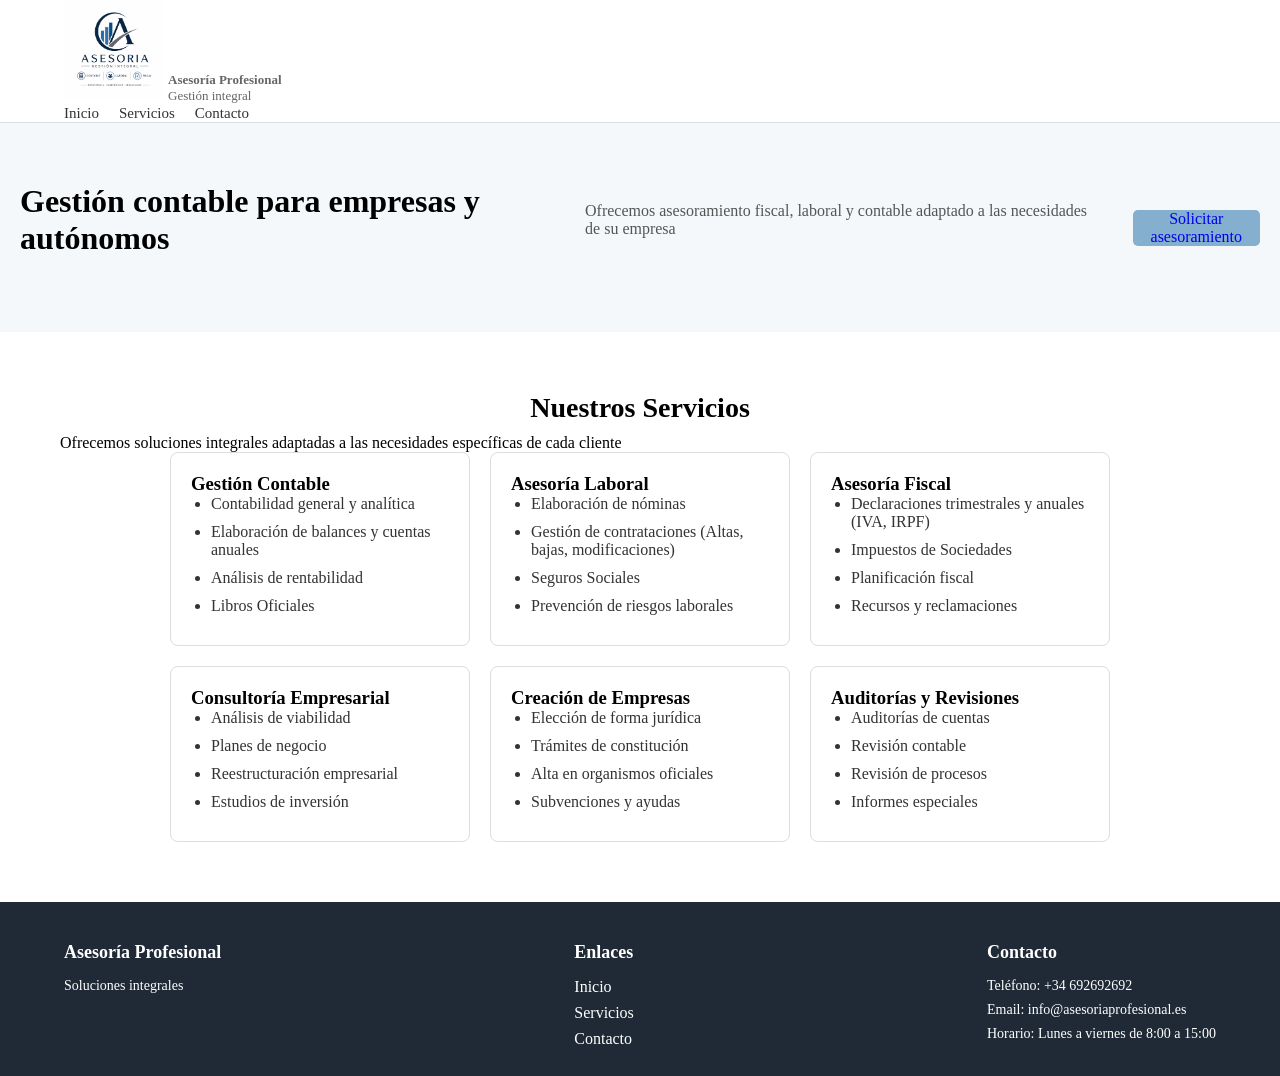
<file: index.html>
<!DOCTYPE html>
<html lang="es">
<head>
    <meta charset="UTF-8">
    <meta name="viewport" content="width=device-width, initial-scale=1.0">
    <title>Asesoría Profesional</title>
    <link rel="stylesheet" type="text/css" href="style.css">
</head>
<body>
    <header>
        <div class="contenedor">
            <img src="img/logo-empresa.png" alt="Logo de la Asesoría Profesional">
            <div class="nombre-empresa">
                <strong>Asesoría Profesional</strong>
                <p>Gestión integral</p>
            </div>
        

            <nav>
                <ul>
                    <li><a href="index.html">Inicio</a></li>
                    <li><a href="servicios.html">Servicios</a></li>
                    <li><a href="contacto.html">Contacto</a></li>
                </ul>
            </nav>
        </div>
    </header>

    <main>
        <section class="hero">
            <h1>Gestión contable para empresas y autónomos</h1>
            <p>Ofrecemos asesoramiento fiscal, laboral y contable adaptado a las necesidades de su empresa</p>
            <a href="contacto.html" class="boton-solicitar">Solicitar asesoramiento</a>
        </section>

        <section class="servicios">
            <h2>Nuestros Servicios</h2>
            <p>Ofrecemos soluciones integrales adaptadas a las necesidades específicas de cada cliente</p>
            <div class="cards">

                <article class="card">
                    <h3>Gestión Contable</h3>
                    <ul>
                        <li>Contabilidad general y analítica</li>
                        <li>Elaboración de balances y cuentas anuales</li>
                        <li>Análisis de rentabilidad</li>
                        <li>Libros Oficiales</li>
                    </ul>
                </article>
                                
                <article class="card">
                    <h3>Asesoría Laboral</h3>
                    <ul>
                        <li>Elaboración de nóminas</li>
                        <li>Gestión de contrataciones (Altas, bajas, modificaciones)</li>
                        <li>Seguros Sociales</li>
                        <li>Prevención de riesgos laborales</li>
                    </ul>
                </article>
                                
                <article class="card">
                    <h3>Asesoría Fiscal</h3>
                    <ul>
                        <li>Declaraciones trimestrales y anuales (IVA, IRPF)</li>
                        <li>Impuestos de Sociedades</li>
                        <li>Planificación fiscal</li>
                        <li>Recursos y reclamaciones</li>
                    </ul>
                </article>
                                
                <article class="card">
                    <h3>Consultoría Empresarial</h3>
                    <ul>
                        <li>Análisis de viabilidad</li>
                        <li>Planes de negocio</li>
                        <li>Reestructuración empresarial</li>
                        <li>Estudios de inversión</li>
                    </ul>
                </article>
                                
                <article class="card">
                    <h3>Creación de Empresas</h3>
                    <ul>
                        <li>Elección de forma jurídica</li>
                        <li>Trámites de constitución</li>
                        <li>Alta en organismos oficiales</li>
                        <li>Subvenciones y ayudas</li>
                    </ul>
                </article>
                                
                <article class="card">
                    <h3>Auditorías y Revisiones</h3>
                    <ul>
                        <li>Auditorías de cuentas</li>
                        <li>Revisión contable</li>
                        <li>Revisión de procesos</li>
                        <li>Informes especiales</li>
                    </ul>
                </article>
            </div>
        </section>
    </main>

    <footer>
        <div class="contenedor-footer">
            <div class="empresa-footer">
             <h3>Asesoría Profesional</h3>
             <p>Soluciones integrales</p>
            </div>

            <div class="enlaces-footer">
                <h3>Enlaces</h3>
                <ul>
                    <li><a href="index.html">Inicio</a></li>
                    <li><a href="servicios.html">Servicios</a></li>
                    <li><a href="contacto.html">Contacto</a></li>
                </ul>
            </div>

            <div class="contacto-footer">
                <h3>Contacto</h3>
                <p>Teléfono: +34 692692692</p>
                <p>Email: info@asesoriaprofesional.es</p>
                <p>Horario: Lunes a viernes de 8:00 a 15:00</p>

            </div>
        </div>
    </footer>
    
</body>
</html>
</file>
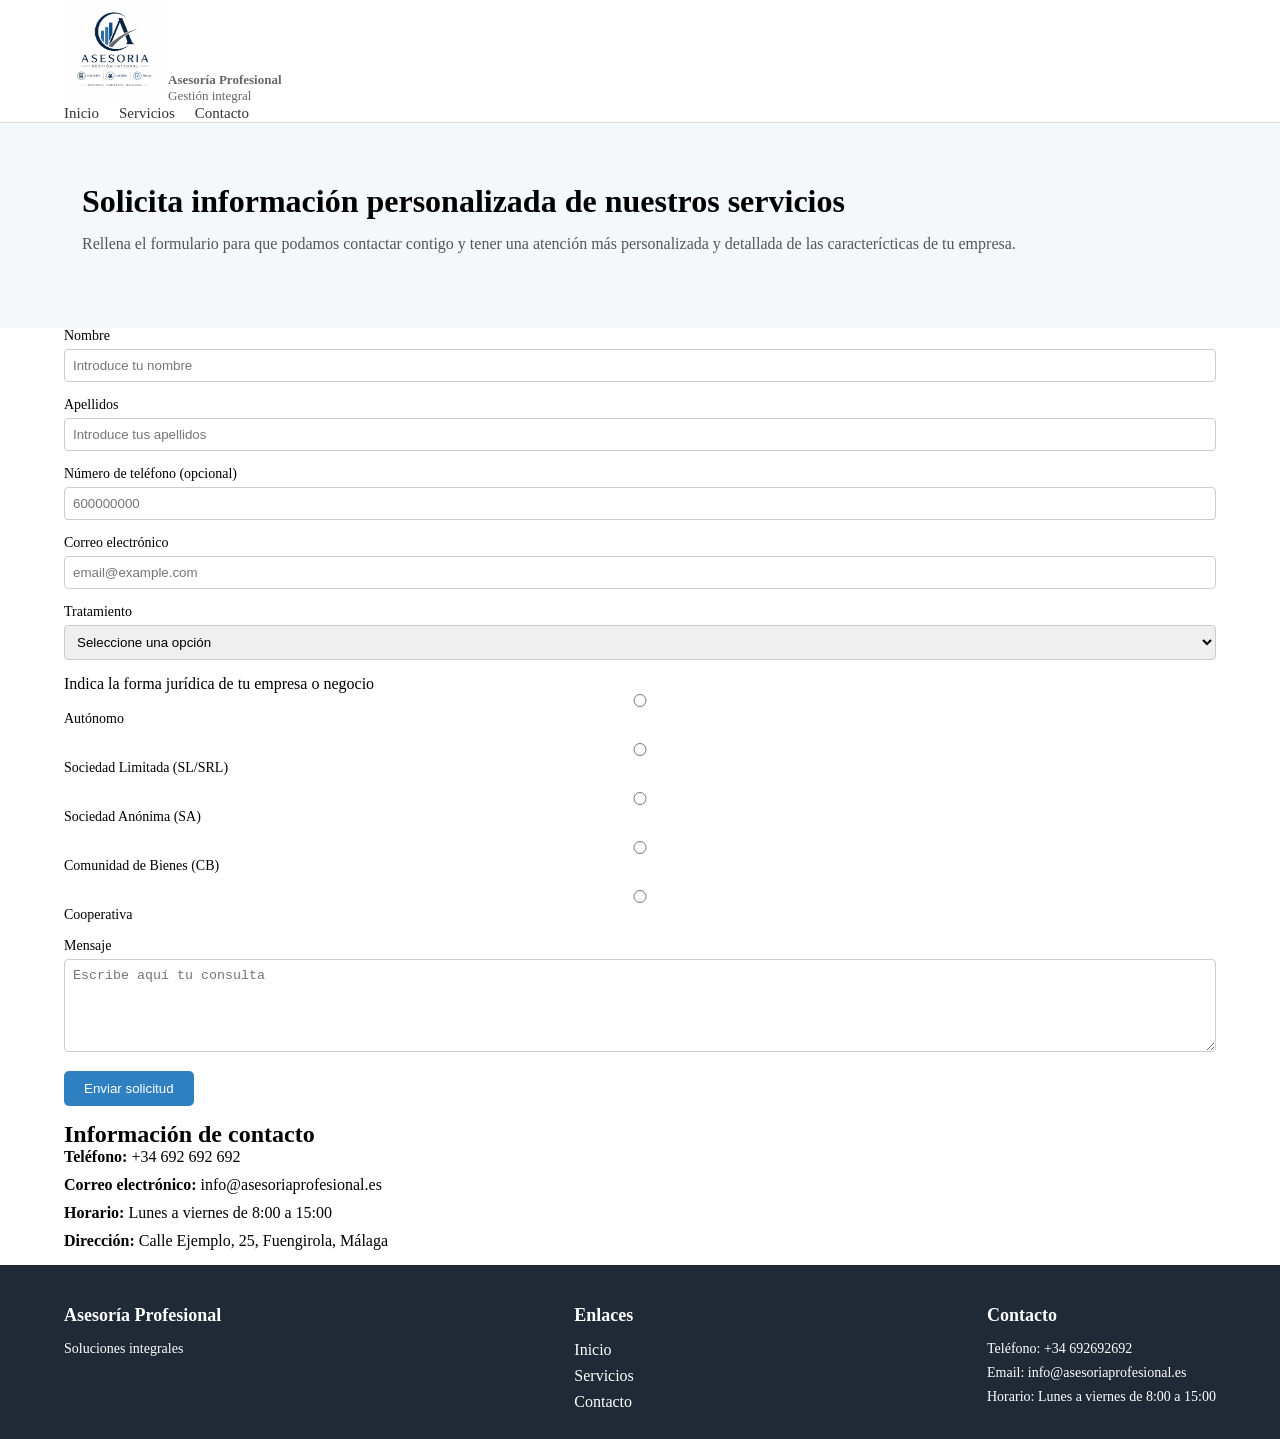
<file: contacto.html>
<!DOCTYPE html>
<html lang="es">

<head>
    <meta charset="UTF-8">
    <meta name="viewport" content="width=device-width, initial-scale=1.0">
    <title>Asesoría Profesional</title>
    <link rel="stylesheet" type="text/css" href="style.css">
</head>
<body>
    <header>
        <div class="contenedor">
            <img src="img/logo-empresa.png" alt="Logo de la Asesoría Profesional">
            <div class="nombre-empresa">
                <strong>Asesoría Profesional</strong>
                <p>Gestión integral</p>
            </div>

            <nav>
                <ul>
                    <li><a href="index.html">Inicio</a></li>
                    <li><a href="servicios.html">Servicios</a></li>
                    <li><a href="contacto.html">Contacto</a></li>
                </ul>
            </nav>
        </div>
    </header>

    <main>
        <section class="hero">
            <div class="contenedor">
                <h1>Solicita información personalizada de nuestros servicios</h1>
                <p>Rellena el formulario para que podamos contactar contigo y tener una atención más personalizada y
                    detallada de las caracterícticas de tu empresa. </p>
            </div>

        </section>

        <section class="contacto-principal">
            <div class="contenedor">
                <div class="bloque-contacto">

                    <form action="#" method="post" class="formulario-contacto">

                        <div class="survey-name">
                            <label for="name">Nombre</label>
                            <input type="text" id="name" name="name" placeholder="Introduce tu nombre">
                        </div>

                        <div class="survey-surname">
                            <label for="surname">Apellidos</label>
                            <input type="text" id="surname" name="surname" placeholder="Introduce tus apellidos">
                        </div>

                        <div class="survey-tel">
                            <label for="tel">Número de teléfono (opcional)</label>
                            <input type="tel" id="tel" name="tel" placeholder="600000000">
                        </div>

                        <div class="survey-email">
                            <label for="email">Correo electrónico</label>
                            <input type="email" id="email" name="email" placeholder="email@example.com">
                        </div>

                        <div class="survey-persona">
                            <label for="persona">Tratamiento</label>
                            <select name="persona" id="persona">
                                <option value="" selected>Seleccione una opción</option>
                                <option value="senor">Sr.</option>
                                <option value="senora">Sra.</option>
                                <option value="otro">Otro</option>
                            </select>
                        </div>

                        <div class="survey-juridica">
                            <p>Indica la forma jurídica de tu empresa o negocio</p>

                            <div>
                                <input type="radio" id="autonomo" name="juridica" value="autonomo">
                                <label for="autonomo">Autónomo</label>
                            </div>

                            <div>
                                <input type="radio" id="sl" name="juridica" value="sl">
                                <label for="sl">Sociedad Limitada (SL/SRL)</label>
                            </div>

                            <div>
                                <input type="radio" id="sa" name="juridica" value="sa">
                                <label for="sa">Sociedad Anónima (SA)</label>
                            </div>

                            <div>
                                <input type="radio" id="cb" name="juridica" value="cb">
                                <label for="cb">Comunidad de Bienes (CB)</label>
                            </div>

                            <div>
                                <input type="radio" id="coop" name="juridica" value="coop">
                                <label for="coop">Cooperativa</label>
                            </div>
                        </div>

                        <div class="survey-message">
                            <label for="message">Mensaje</label>
                            <textarea id="message" name="message" rows="5"
                                placeholder="Escribe aquí tu consulta"></textarea>
                        </div>

                        <div class="survey-submit">
                            <button type="submit">Enviar solicitud</button>
                        </div>

                    </form>

                    <div class="datos-contacto">
                        <h2>Información de contacto</h2>
                        <p><strong>Teléfono:</strong> +34 692 692 692</p>
                        <p><strong>Correo electrónico:</strong> info@asesoriaprofesional.es</p>
                        <p><strong>Horario:</strong> Lunes a viernes de 8:00 a 15:00</p>
                        <p><strong>Dirección:</strong> Calle Ejemplo, 25, Fuengirola, Málaga</p>
                    </div>

                </div>
            </div>
        </section>
    </main>

    <footer>
        <div class="contenedor-footer">
            <div class="empresa-footer">
                <h3>Asesoría Profesional</h3>
                <p>Soluciones integrales</p>
            </div>

            <div class="enlaces-footer">
                <h3>Enlaces</h3>
                <ul>
                    <li><a href="index.html">Inicio</a></li>
                    <li><a href="servicios.html">Servicios</a></li>
                    <li><a href="contacto.html">Contacto</a></li>
                </ul>
            </div>

            <div class="contacto-footer">
                <h3>Contacto</h3>
                <p>Teléfono: +34 692692692</p>
                <p>Email: info@asesoriaprofesional.es</p>
                <p>Horario: Lunes a viernes de 8:00 a 15:00</p>

            </div>
        </div>
    </footer>

</body>
</html>
</file>
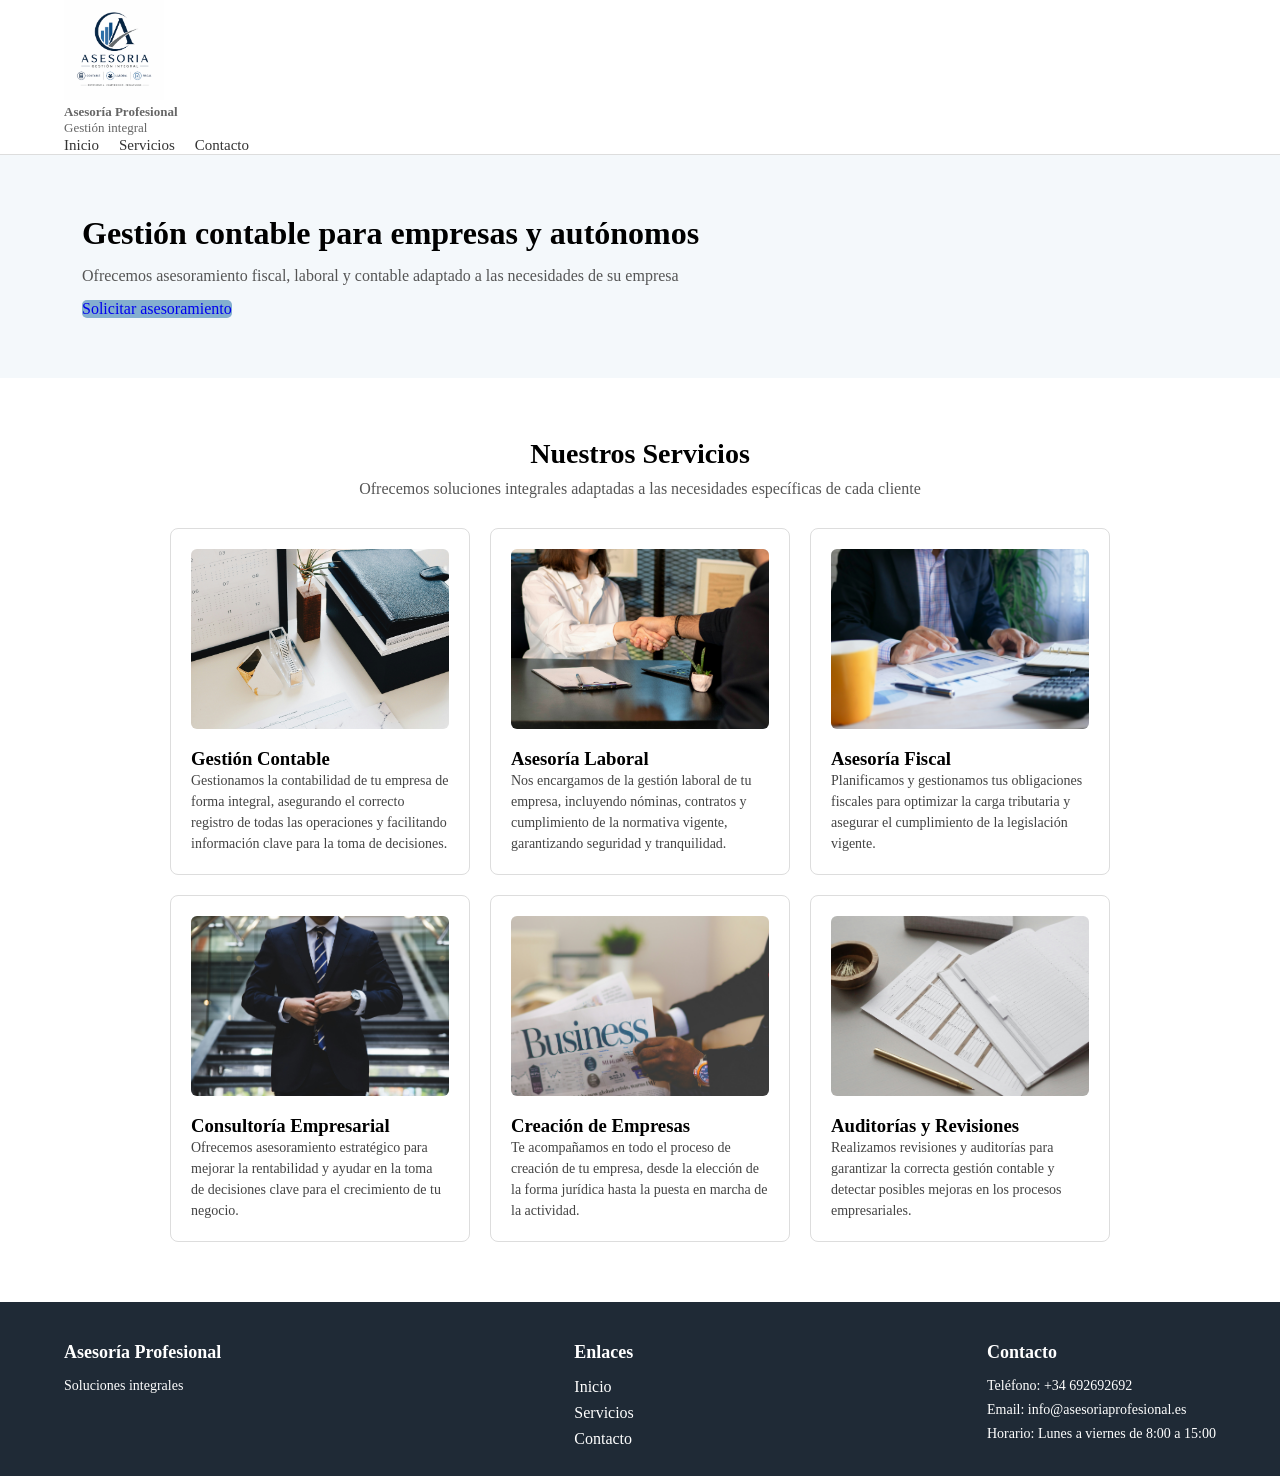
<file: servicios.html>
<!DOCTYPE html>
<html lang="es">
<head>
    <meta charset="UTF-8">
    <meta name="viewport" content="width=device-width, initial-scale=1.0">
    <title>Asesoría profesional servicios</title>
    <link rel="stylesheet" type="text/css" href="style.css">
</head>
<body>
    <header>
        <div class="contenedor">
                <div class="logo">
                    <img src="img/logo-empresa.png" alt="Logo de la Asesoría Profesional">
                    <div class="nombre-empresa">
                        <strong>Asesoría Profesional</strong>
                        <p>Gestión integral</p>
                    </div>
                </div>
        

            <nav>
                <ul>
                    <li><a href="index.html">Inicio</a></li>
                    <li><a href="servicios.html">Servicios</a></li>
                    <li><a href="contacto.html">Contacto</a></li>
                </ul>
            </nav>
        </div>
    </header>
        
    <main>
        <section class="hero">
            <div class="contenedor">
            <h1>Gestión contable para empresas y autónomos</h1>
            <p>Ofrecemos asesoramiento fiscal, laboral y contable adaptado a las necesidades de su empresa</p>
            <a href="contacto.html" class="boton-solicitar">Solicitar asesoramiento</a>
            </div>
        </section>

        <section class="servicios">
            <div class="contenedor">
            <h2>Nuestros Servicios</h2>
            <p>Ofrecemos soluciones integrales adaptadas a las necesidades específicas de cada cliente</p>
            <div class="cards">

                <article class="card">
                    <img src="img/img contable.jpg" alt="Servicio de Gestión Contable">
                    <h3>Gestión Contable</h3>
                    <p>Gestionamos la contabilidad de tu empresa de forma integral, asegurando el correcto registro de todas las operaciones y facilitando información clave para la toma de decisiones.</p>
                </article>
                                
                <article class="card">
                    <img src="img/img recursos-humanos.jpg" alt="Servicio de Gestión laboral y Recursos humanos">
                    <h3>Asesoría Laboral</h3>
                    <p>Nos encargamos de la gestión laboral de tu empresa, incluyendo nóminas, contratos y cumplimiento de la normativa vigente, garantizando seguridad y tranquilidad.</p>
                </article>
                                
                <article class="card">
                    <img src="img/img fiscal.jpg" alt="Servicio de gestión fiscal">
                    <h3>Asesoría Fiscal</h3>
                    <p>Planificamos y gestionamos tus obligaciones fiscales para optimizar la carga tributaria y asegurar el cumplimiento de la legislación vigente.</p>
                </article>
                                
                <article class="card">
                    <img src="img/img empresarial.jpg" alt="Servicio de gestión empresarial">
                    <h3>Consultoría Empresarial</h3>
                    <p>Ofrecemos asesoramiento estratégico para mejorar la rentabilidad y ayudar en la toma de decisiones clave para el crecimiento de tu negocio.</p>
                </article>
                                
                <article class="card">
                    <img src="/img/img creacion-empresa.jpg" alt="Servicio de creación de empresa">
                    <h3>Creación de Empresas</h3>
                    <p>Te acompañamos en todo el proceso de creación de tu empresa, desde la elección de la forma jurídica hasta la puesta en marcha de la actividad.</p>
                </article>
                                
                <article class="card">
                    <img src="img/img auditoria.jpg" alt="Servicios de auditoría y revisión de cuentas">
                    <h3>Auditorías y Revisiones</h3>
                    <p>Realizamos revisiones y auditorías para garantizar la correcta gestión contable y detectar posibles mejoras en los procesos empresariales.</p>
                </article>
            </div>
        </div>
        </section>
    </main>

    <footer>
        <div class="contenedor-footer">
            <div class="empresa-footer">
             <h3>Asesoría Profesional</h3>
             <p>Soluciones integrales</p>
            </div>

            <div class="enlaces-footer">
                <h3>Enlaces</h3>
                <ul>
                    <li><a href="index.html">Inicio</a></li>
                    <li><a href="servicios.html">Servicios</a></li>
                    <li><a href="contacto.html">Contacto</a></li>
                </ul>
            </div>

            <div class="contacto-footer">
                <h3>Contacto</h3>
                <p>Teléfono: +34 692692692</p>
                <p>Email: info@asesoriaprofesional.es</p>
                <p>Horario: Lunes a viernes de 8:00 a 15:00</p>

            </div>
        </div>
    </footer>
</body>
</html>
</file>
<file: style.css>
/* RESET BASE*/
*{
    margin: 0;
    padding: 0;
    box-sizing: border-box;
}

/* CONTENEDOR GENERAL*/
.contenedor {
    width: 90%;
    max-width: 1200px;
    margin: 0 auto;
}

/* ELEMENTO HEADER*/
header{
    background-color: #ffffff;
    border-bottom: 1px solid #ddd;
}

header.contenedor{
    display: flex;
    justify-content: space-between;
    align-items: center;
    padding: 15px 0;
}

header img{
    width: 100px;
}

.nombre-empresa{
    font-size: 13px;
    color: #666;
}

header .contenedor > img,
header .contenedor > .nombre-empresa{
    display: inline-block;
}

nav ul{
    list-style: none;
    display: flex;
    gap: 20px;
}

nav a{
    text-decoration: none;
    color: #333;
    font-size: 15px;
}

nav a:hover{
    color: #2f80c1
}

/* CONTENEDOR, TEXTO Y CONTENIDO HERO*/
.hero{
    background-color: #f4f8fb;
    padding: 60px 20px;
}

.hero{
    display: flex;
    justify-content: space-between;
    align-items: center;
    gap: 40px;
}

.hero h1 {
    font-size: 32px;
    margin-bottom: 15px;
}

.hero p{
    font-size: 16px;
    margin-bottom: 15px;
    color: #555;
}

.boton-solicitar{
    display: inline-block;
    background-color: #6298c5;
    text-decoration: none;
    border-radius: 5px;
    text-align: center;
}

.boton-solicitar{
    background-color: #84afcf;
}

/* CARTAS DE SERVICIO*/
.servicios{
    padding: 60px;
}

.servicios h2{
    font-size: 28px;
    margin-bottom: 10px;
    text-align: center;
}

.servicios .contenedor > p {
    text-align: center;
    color: #555;
    margin-bottom: 30px;
    max-width: 700px;
    margin-left: auto;
    margin-right: auto;
}

.cards{
    display: flex;
    flex-wrap: wrap;
    gap: 20px;
    justify-content: center;
}

.card{
    background-color: #ffffff;
    border: 1px solid #ddd;
    border-radius: 8px;
    padding: 20px;
    width: 300px;
}

card h3{
    font-size: 20px;
    margin-bottom: 15px;
    color: #2f80c1;
}

.card ul{
    padding: 0 0 0 20px;
}

.card li{
    margin-bottom: 10px;
    color: #333;
}

/*FOOTER*/
footer{
    background-color: #1f2a36;
    color: #ffffff;
    padding: 40px 0 20px 0;
}

.contenedor-footer{
    width: 90%;
    max-width: 1200px;
    margin: 0 auto;
    display: flex;
    justify-content: space-between;
    gap: 30px;
    flex-wrap: wrap;
}

.contenedor-footer{
    flex: 1;
    min-width: 200px;
}

footer h3{
    margin-bottom: 15px;
    font-size: 18px;
}

footer p{
    font-size: 14px;
    margin-bottom: 8px;
}

footer ul{
    list-style: none;
    padding: 0;
}

footer li{
    margin-bottom: 8px;
}

footer a{
    text-decoration: none;
    color: #ffffff;
}

footer a:hover{
    color: #2f80c1;
}

/* SERVICIOS */
.card p {
    font-size: 14px;
    color: #444;
    line-height: 1.5;
}

.card img {
    width: 100%;
    height: 180px;
    object-fit: cover;
    border-radius: 6px;
    margin-bottom: 15px;
}

/* CONTACTO */
Ç
.bloque-contacto{
    display: flex;
    justify-content: space-between;
    gap: 40px;
    flex-wrap: wrap;
}

.formulario-contacto div{
    margin-bottom: 15px;
}

.formulario-contacto label{
    display: block;
    margin-bottom: 5px;
    font-size: 14px;
}

.formulario-contacto input,
.formulario-contacto select,
.formulario-contacto textarea {
    width: 100%;
    padding: 8px;
    border: 1px solid #ccc;
    border-radius: 4px;
    font font-size: 14px;
}

.datos-contacto{
    flex: 1;
    min-width: 250px;
}

.datos-contacto{
    margin-bottom: 15px;
}

.datos-contacto p{
    margin-bottom: 10px;
}

.survey-submit button{
    background-color: #2f80c1;
    color: white;
    padding: 10px 20px;
    border: none;
    border-radius: 5px;
    cursor: pointer;
}

.survey-submit button:hover{
    background-color: #194c74;
}

/* DISEÑO RESPONSIVE PARA DISPOSITIVOS */

@media(max-width:768px){
    header .contenedor{
        flex-direction: column;
        gap: 15px;
        text-align: center;
    }

    nav ul{
        flex-direction: column;
        gap: 10px;
    }

    .hero{
        padding:40px 20px;
        text-align: center;
    }

    .hero p{
        font-size:18px;
    }

    .cards{
        flex-direction: column;
        align-items: center;
    }

    .card{
        width: 100%;
        max-width: 350px;
    }

    .bloque-contacto {
        flex-direction: column;
    }

    .formulario-contacto,
    .datos-contacto{
        width: 100%;
    }
}
</file>
